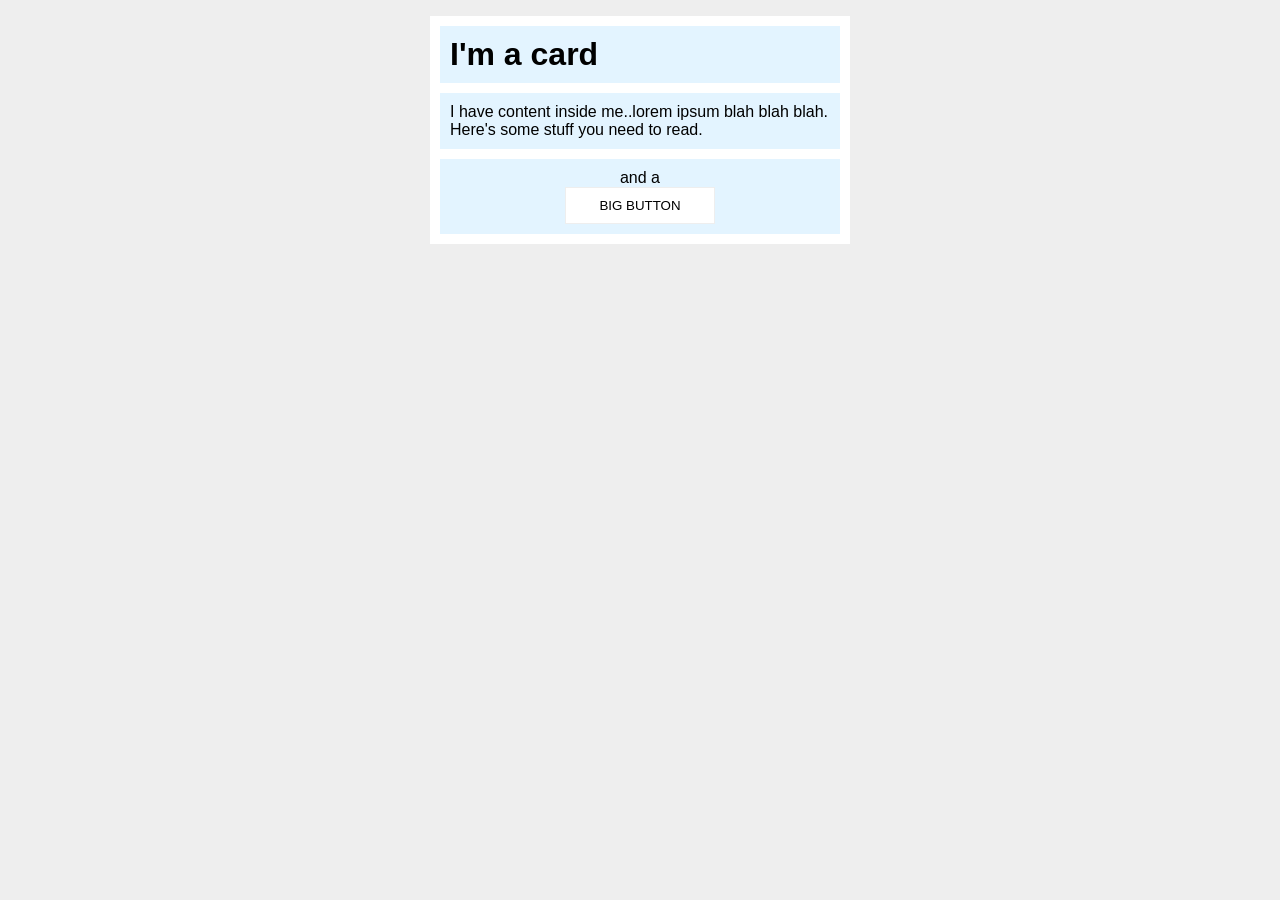
<file: foundations/block-and-inline/02-margin-and-padding-2/index.html>
<!DOCTYPE html>
<html lang="en">
  <head>
    <meta charset="UTF-8">
    <meta http-equiv="X-UA-Compatible" content="IE=edge">
    <meta name="viewport" content="width=device-width, initial-scale=1.0">
    <title>Margin and Padding exercise 2</title>
    <link rel="stylesheet" href="style.css">
  </head>
  <body>
    <div class="card">
      <div class="title_container">
        <h1 class="title">I'm a card</h1>
      </div>
      <div class="content">I have content inside me..lorem ipsum blah blah blah. Here's some stuff you need to read.</div>
      <div class="button-container">and a <br><button>BIG BUTTON</button></div>
    </div>
  </body>
</html>
</file>
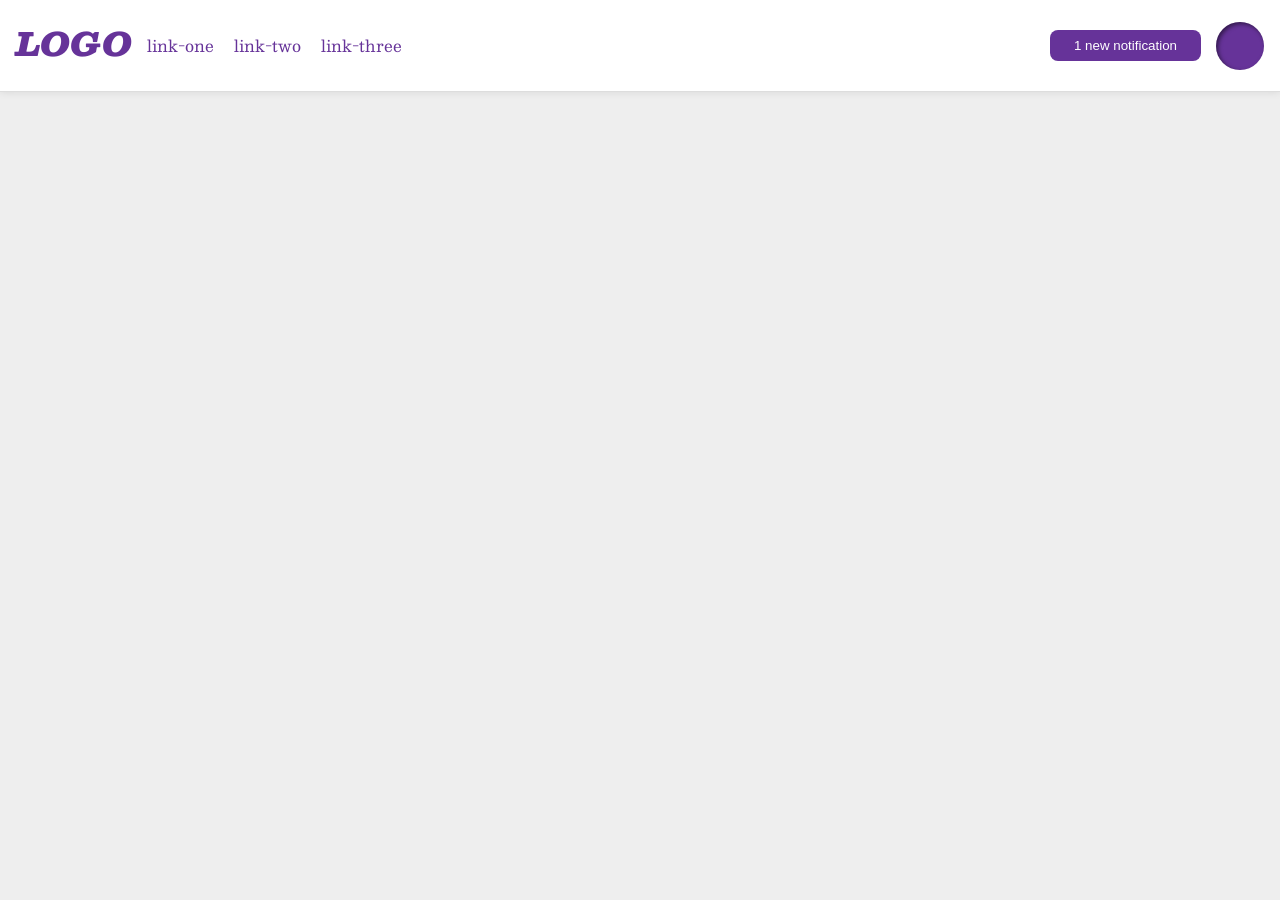
<file: foundations/flex/03-flex-header-2/index.html>
<!DOCTYPE html>
<html lang="en">

<head>
  <meta charset="UTF-8">
  <meta http-equiv="X-UA-Compatible" content="IE=edge">
  <meta name="viewport" content="width=device-width, initial-scale=1.0">
  <title>Flex Header 2</title>
  <link rel="stylesheet" href="style.css">
</head>

<body>
  <div class="header">
    <div class="logo-link">
      <div class="logo">
        LOGO
      </div>
      <ul class="links">
        <li><a href="https://google.com">link-one</a></li>
        <li><a href="https://google.com">link-two</a></li>
        <li><a href="https://google.com">link-three</a></li>
      </ul>
    </div>
    <div class="right-header">
      <button class="notifications">
        1 new notification
      </button>
      <div class="profile-image"></div>
    </div>
  </div>
</body>

</html>
</file>
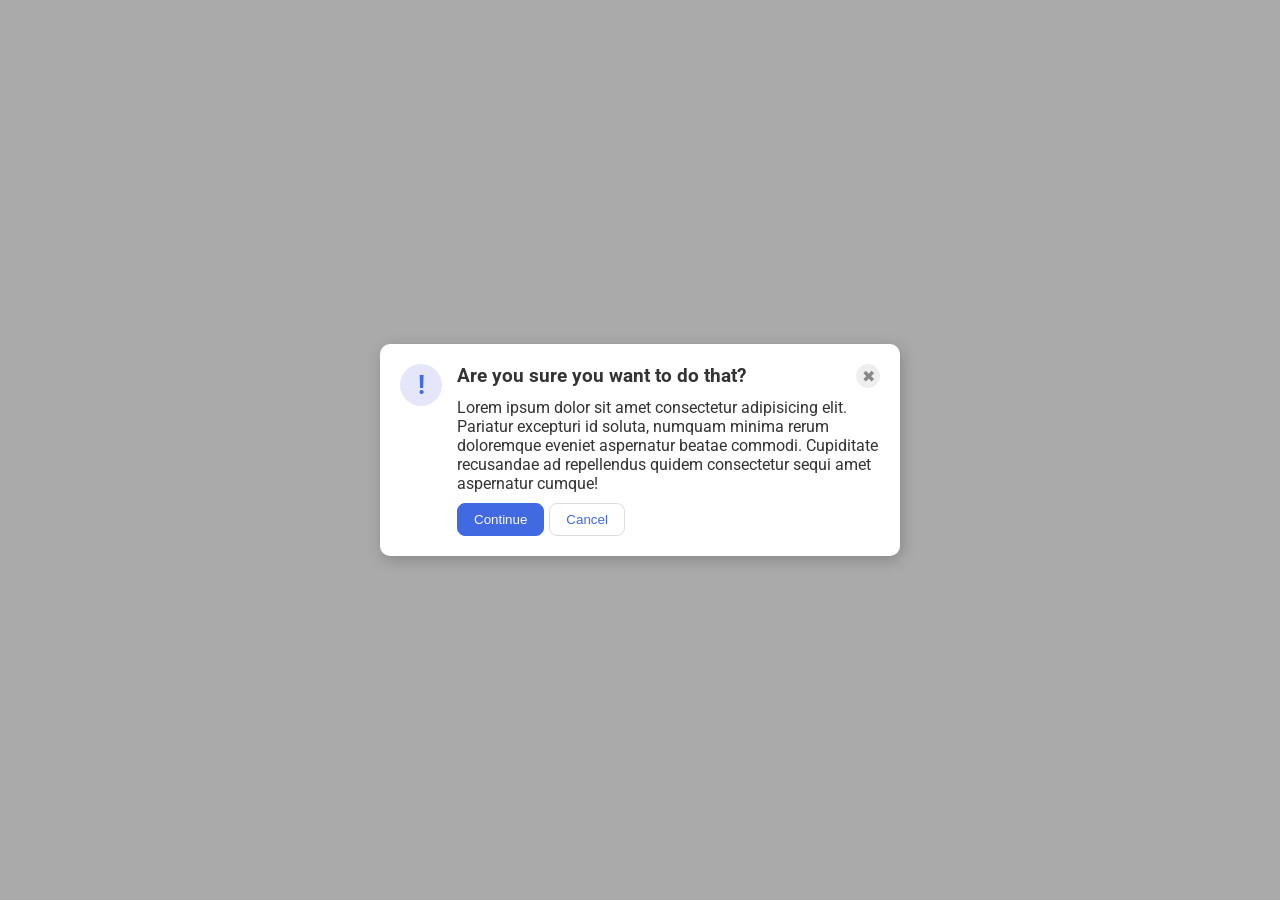
<file: foundations/flex/05-flex-modal/index.html>
<!DOCTYPE html>
<html lang="en">

<head>
  <meta charset="UTF-8">
  <meta http-equiv="X-UA-Compatible" content="IE=edge">
  <meta name="viewport" content="width=device-width, initial-scale=1.0">
  <link rel="stylesheet" href="style.css">
  <title>Modal</title>
</head>

<body>
  <div class="modal">
    <div class="icon">!</div>
    <div class="content">
      <div class="up-buttons">
        <div class="header">Are you sure you want to do that?</div>
        <button class="close-button">✖</button>
      </div>
      <div class="text-buttons">
        <div class="text">Lorem ipsum dolor sit amet consectetur adipisicing elit. Pariatur excepturi id soluta, numquam
          minima rerum doloremque eveniet aspernatur beatae commodi. Cupiditate recusandae ad repellendus quidem
          consectetur
          sequi amet aspernatur cumque!</div>
        <div class="low-buttons">
          <button class="continue">Continue</button>
          <button class="cancel">Cancel</button>
        </div>
      </div>
    </div>
  </div>
</body>

</html>
</file>
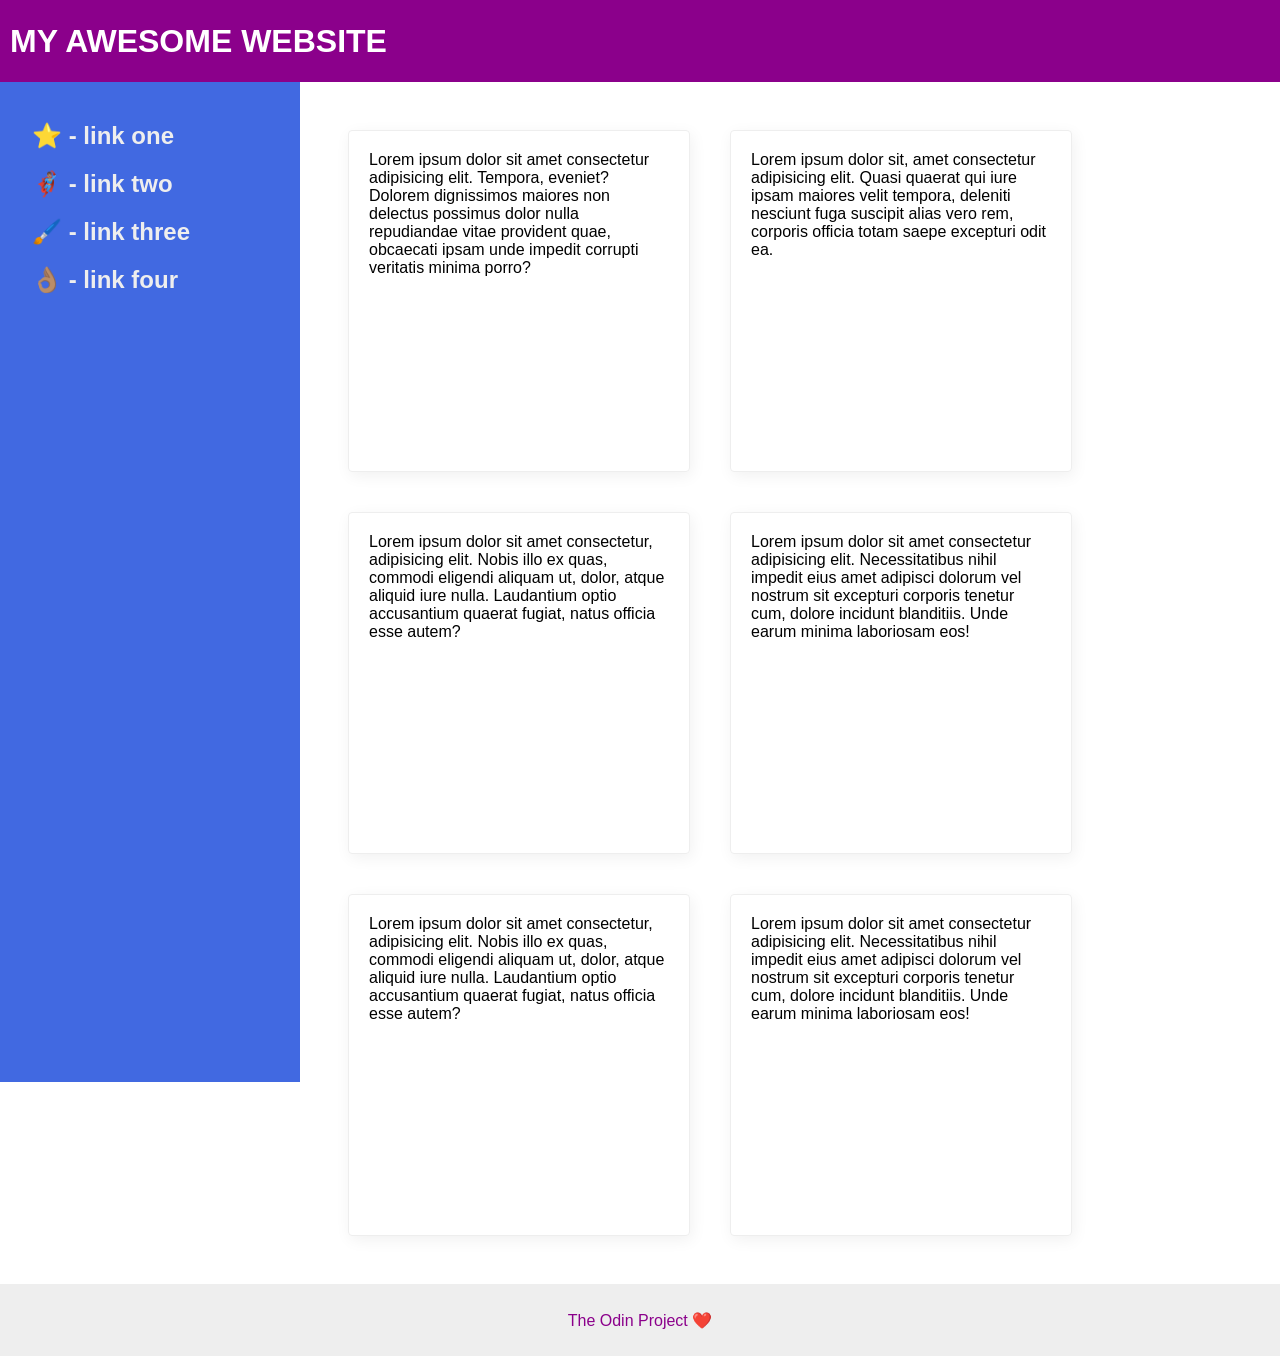
<file: foundations/flex/07-flex-layout-2/index.html>
<!DOCTYPE html>
<html lang="en">

<head>
  <meta charset="UTF-8">
  <meta http-equiv="X-UA-Compatible" content="IE=edge">
  <meta name="viewport" content="width=device-width, initial-scale=1.0">
  <title>The Holy Grail</title>
  <link rel="stylesheet" href="style.css">
</head>

<body>
  <div class="header">
    MY AWESOME WEBSITE
  </div>
  <div class="content">
    <div class="sidebar">
      <ul>
        <li><a href="#">⭐ - link one</a></li>
        <li><a href="#">🦸🏽‍♂️ - link two</a></li>
        <li><a href="#">🖌️ - link three</a></li>
        <li><a href="#">👌🏽 - link four</a></li>
      </ul>
    </div>
    <div class="cards-container">
      <div class="card">Lorem ipsum dolor sit amet consectetur adipisicing elit. Tempora, eveniet? Dolorem dignissimos
        maiores non delectus possimus dolor nulla repudiandae vitae provident quae, obcaecati ipsam unde impedit
        corrupti
        veritatis minima porro?</div>
      <div class="card">Lorem ipsum dolor sit, amet consectetur adipisicing elit. Quasi quaerat qui iure ipsam maiores
        velit tempora, deleniti nesciunt fuga suscipit alias vero rem, corporis officia totam saepe excepturi odit ea.
      </div>
      <div class="card">Lorem ipsum dolor sit amet consectetur, adipisicing elit. Nobis illo ex quas, commodi eligendi
        aliquam ut, dolor, atque aliquid iure nulla. Laudantium optio accusantium quaerat fugiat, natus officia esse
        autem?</div>
      <div class="card">Lorem ipsum dolor sit amet consectetur adipisicing elit. Necessitatibus nihil impedit eius amet
        adipisci dolorum vel nostrum sit excepturi corporis tenetur cum, dolore incidunt blanditiis. Unde earum minima
        laboriosam eos!</div>
      <div class="card">Lorem ipsum dolor sit amet consectetur, adipisicing elit. Nobis illo ex quas, commodi eligendi
        aliquam ut, dolor, atque aliquid iure nulla. Laudantium optio accusantium quaerat fugiat, natus officia esse
        autem?</div>
      <div class="card">Lorem ipsum dolor sit amet consectetur adipisicing elit. Necessitatibus nihil impedit eius amet
        adipisci dolorum vel nostrum sit excepturi corporis tenetur cum, dolore incidunt blanditiis. Unde earum minima
        laboriosam eos!</div>
    </div>
  </div>
  <div class="footer">
    The Odin Project ❤️
  </div>
</body>

</html>
</file>
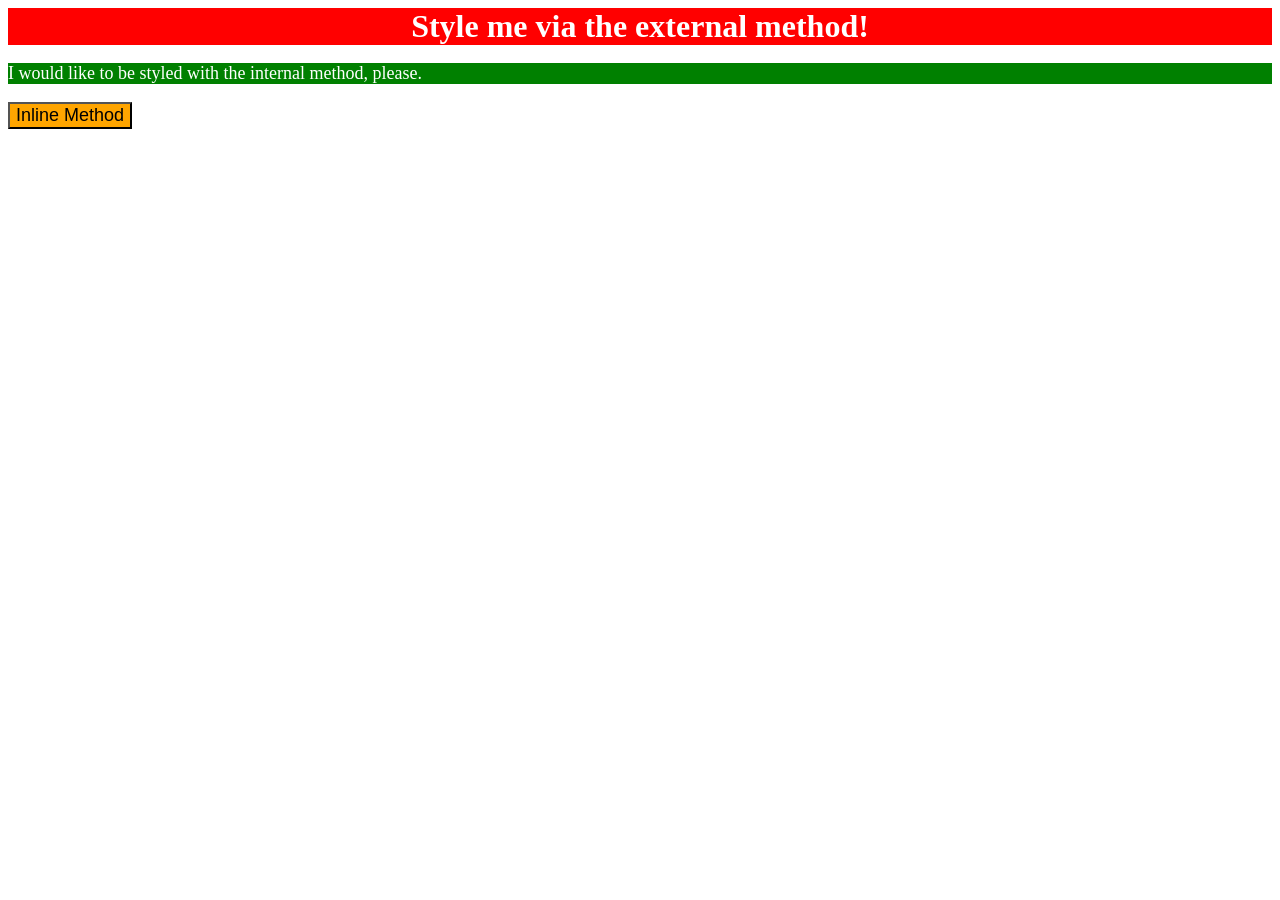
<file: foundations/intro-to-css/01-css-methods/index.html>
<!DOCTYPE html>
<html lang="en">

<head>
  <meta charset="UTF-8">
  <meta http-equiv="X-UA-Compatible" content="IE=edge">
  <meta name="viewport" content="width=device-width, initial-scale=1.0">
  <title>Methods for Adding CSS</title>
  <link rel="stylesheet" href="style.css">
  <style>
    #secondText {
      background-color: green;
      color: white;
      font-size: 18px;
    }

    /* p {
      background-color: green;
      color: white;
      font-size: 18px;
    } */
     /* works the same */
  </style>
</head>

<body>
  <div id="firstText">Style me via the external method!</div>
  <p id="secondText">I would like to be styled with the internal method, please.</p>
  <button style="background-color: orange; font-size: 18px;">Inline Method</button>
</body>

</html>
</file>
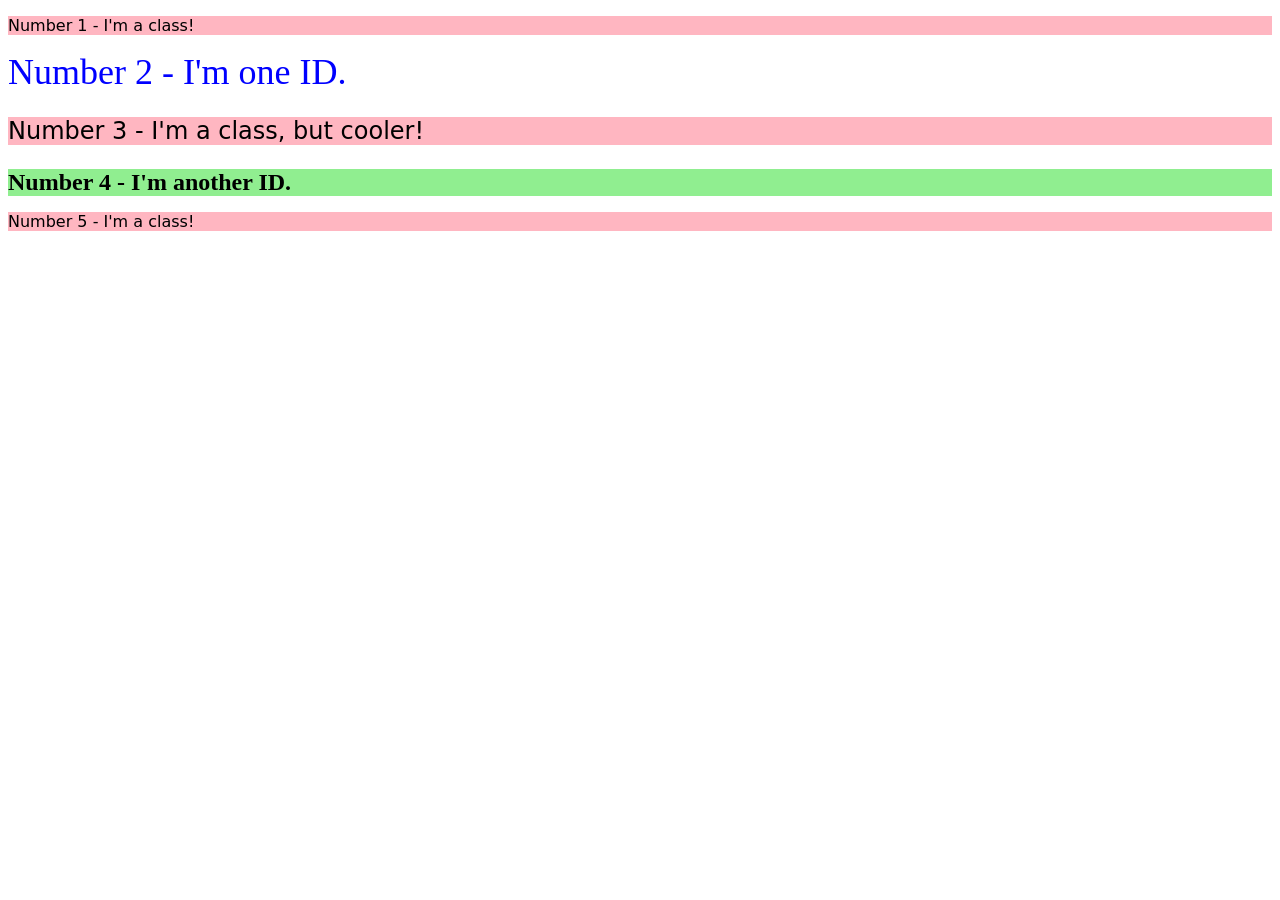
<file: foundations/intro-to-css/02-class-id-selectors/index.html>
<!DOCTYPE html>
<html lang="en">
  <head>
    <meta charset="UTF-8">
    <meta http-equiv="X-UA-Compatible" content="IE=edge">
    <meta name="viewport" content="width=device-width, initial-scale=1.0">
    <title>Class and ID Selectors</title>
    <link rel="stylesheet" href="style.css">
  </head>
  <body>
    <p class="odd_numbers">Number 1 - I'm a class!</p>
    <div id="second_number">Number 2 - I'm one ID.</div>
    <p class="odd_numbers third_number">Number 3 - I'm a class, but cooler!</p>
    <div id="fourth_number">Number 4 - I'm another ID.</div>
    <p class="odd_numbers">Number 5 - I'm a class!</p>
  </body>
</html>
</file>
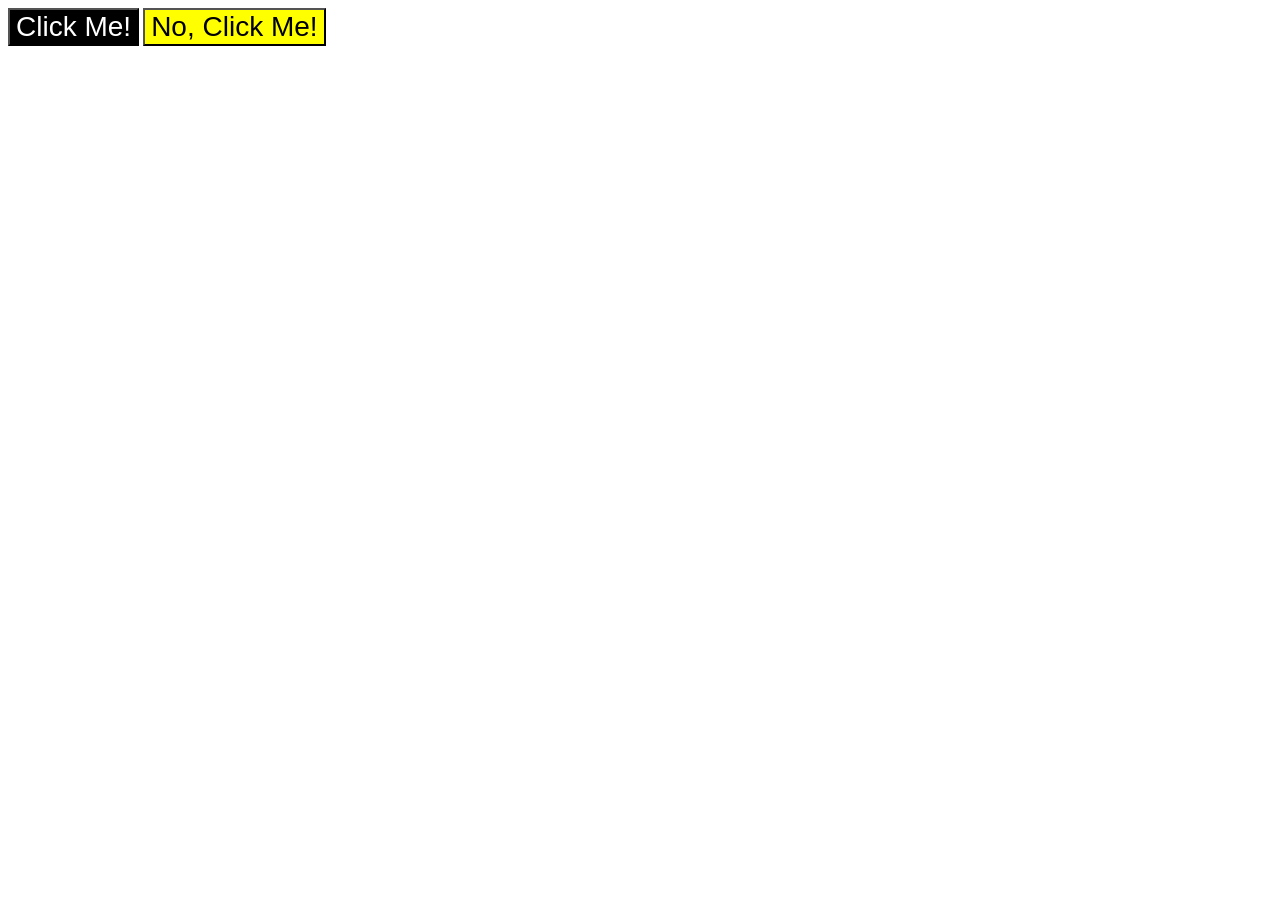
<file: foundations/intro-to-css/03-grouping-selectors/index.html>
<!DOCTYPE html>
<html lang="en">
  <head>
    <meta charset="UTF-8">
    <meta http-equiv="X-UA-Compatible" content="IE=edge">
    <meta name="viewport" content="width=device-width, initial-scale=1.0">
    <title>Grouping Selectors</title>
    <link rel="stylesheet" href="style.css">
  </head>
  <body>
    <button class="first">Click Me!</button>
    <button class="second">No, Click Me!</button>
  </body>
</html>
</file>
<file: foundations/block-and-inline/02-margin-and-padding-2/style.css>
body {
  background: #eee;
  font-family: sans-serif;

}

.card {
  width: 400px;
  background: #fff;
  margin: 16px auto;
  padding: 10px;

}

.title {
  background: #e3f4ff;
  padding: 10px;

  margin-top: 0px;
  margin-bottom: 10px;
}

.content {
  background: #e3f4ff;
  padding: 10px;
  box-sizing: border-box;
  margin-bottom: 10px;

  
}

.button-container {
  background: #e3f4ff;
  padding: 10px;
  text-align: center;

  
}

button {
  background: white;
  border: 1px solid #eee;
  padding: 10px;
  width: 150px;

}
</file>
<file: foundations/flex/03-flex-header-2/style.css>
/* this is some magical font-importing.  
you'll learn about it later. */
@import url('https://fonts.googleapis.com/css2?family=Besley:ital,wght@0,400;1,900&display=swap');

body {
  margin: 0;
  background: #eee;
  font-family: Besley, serif;
}

.header {
  background: white;
  border-bottom: 1px solid #ddd;
  box-shadow: 0 0 8px rgba(0,0,0,.1);
  display: flex;
  justify-content: space-between;
  padding: 16px;

}

.profile-image {
  background: rebeccapurple;
  box-shadow: inset 2px 2px 4px rgba(0,0,0,.5);
  border-radius: 50%;
  width: 48px;
  height: 48px;
  
}

.logo {
  color: rebeccapurple;
  font-size: 32px;
  font-weight: 900;
  font-style: italic;
}

button {
  border: none;
  border-radius: 8px;
  background: rebeccapurple;
  color: white;
  padding: 8px 24px;
}

a {
  /* this removes the line under our links */
  text-decoration: none;
  color: rebeccapurple;
}

ul {
  list-style-type: none;
  display: flex;
  gap: 20px;
  padding-left: 15px;
}

.right-header {
  display: flex;
  gap: 15px;
  align-items: center;
}

.logo-link {
  display: flex;
  justify-content: flex-start;
}
</file>
<file: foundations/flex/05-flex-modal/style.css>
@import url('https://fonts.googleapis.com/css2?family=Roboto:wght@400;700&display=swap');

html, body {
  height: 100%;
}

body {
  font-family: Roboto, sans-serif;
  margin: 0;
  background: #aaa;
  color: #333;
  /* I'll give you this one for free lol */
  display: flex;
  align-items: center;
  justify-content: center;
}

.modal {
  background: white;
  width: 480px;
  border-radius: 10px;
  box-shadow: 2px 4px 16px rgba(0,0,0,.2);
  padding: 20px;
  display: flex;
  gap: 15px;

}

.icon {
  color: royalblue;
  font-size: 26px;
  font-weight: 700;
  background: lavender;
  width: 42px;
  height: 42px;
  border-radius: 50%;
  display: flex;
  align-items: center;
  justify-content: center;
  flex-shrink: 0;
}

.close-button {
  background: #eee;
  border-radius: 50%;
  color: #888;
  font-weight: 400;
  font-size: 16px;
  height: 24px;
  width: 24px;
  display: flex;
  align-items: center;
  justify-content: center;
  border: 1px solid #eee;
  padding: 0;
}

button {
  cursor: pointer;
  padding: 8px 16px;
  border-radius: 8px;
}

button.continue {
  background: royalblue;
  border: 1px solid royalblue;
  color: white;
}

button.cancel {
  background: white;
  border: 1px solid #ddd;
  color: royalblue;
}

.up-buttons {
  display: flex;
  justify-content: space-between;
}
.header {
  font-weight: bold;
  font-size: larger;
}
.content {
  display: flex;
  flex-direction: column;
  gap: 10px;
}

.text-buttons {
  display: flex;
  flex-direction: column;
  gap: 10px;
}

.low-buttons {
  display: flex;
  gap: 5px;
}
</file>
<file: foundations/flex/07-flex-layout-2/style.css>
body {
  font-family: -apple-system, BlinkMacSystemFont, 'Segoe UI', Roboto, Oxygen, Ubuntu, Cantarell, 'Open Sans', 'Helvetica Neue', sans-serif;
  margin: 0;
  min-height: 100vh;
  display: flex;
  flex-direction: column;
  justify-content: space-between;
}

.header {
  height: 72px;
  background: darkmagenta;
  color: white;
  display: flex;
  align-items: center;
  font-weight: 900;
  font-size:32px ;
  padding: 5px;
  padding-left: 10px;
}

.footer {
  height: 72px;
  background: #eee;
  color: darkmagenta;
  display: flex;
  align-items: center;
  justify-content: center;

}

.sidebar {
  width: 300px;
  height: 1000px;
  background: royalblue;
  box-sizing: border-box;
  display: flex;
  align-items: flex-start;
  justify-content: flex-start;
  flex-shrink: 0;
  padding: 16px;
}

.card {
  border: 1px solid #eee;
  box-shadow: 2px 4px 16px rgba(0,0,0,.06);
  border-radius: 4px;
  height: 300px;
  width: 300px;
  padding: 20px;
  
}

.content {
  display: flex;
  gap: 0px;
  


}



ul a {
  text-decoration: none;
  color: #eee;
  font-weight: bold;
}
ul {
  list-style: none;
  padding: 0px;
  display: flex;
  flex-direction: column;
  gap: 20px;
  font-size: 24px;
  padding-left: 16px;
}


.cards-container {
  display: flex;
  gap: 40px;
  justify-content: flex-start;
  flex-wrap: wrap;
  max-width: 1200px;
  padding: 48px;
  align-content: cneter;
}
</file>
<file: foundations/intro-to-css/01-css-methods/style.css>
#firstText {
  background-color: red;
  color: white;
  font-size: 32px;
  text-align: center;
  font-weight: bold;
}
/* div {
  background-color: red;
  color: white;
  font-size: 32px;
  text-align: center;
  font-weight: bold;
} */
 /* works the same */
</file>
<file: foundations/intro-to-css/02-class-id-selectors/style.css>
.odd_numbers {
    background-color: lightpink;
    font-family: Verdana, "DejaVu Sans", sans-serif;
}
.odd_numbers.third_number {
    font-size: 24px;
}
#fourth_number {
    background-color: lightgreen;
    font-size: 24px;
    font-weight: bold;
}
#second_number {
    color: blue;
    font-size: 36px;
}
</file>
<file: foundations/intro-to-css/03-grouping-selectors/style.css>
.first {
    color: white;
    background-color: black;
}
.second {
    background-color: yellow;
}

.first, .second {
    font-size: 28px;
    font-family: Helvetica, "Times New Roman", sans-serif;
}
</file>
